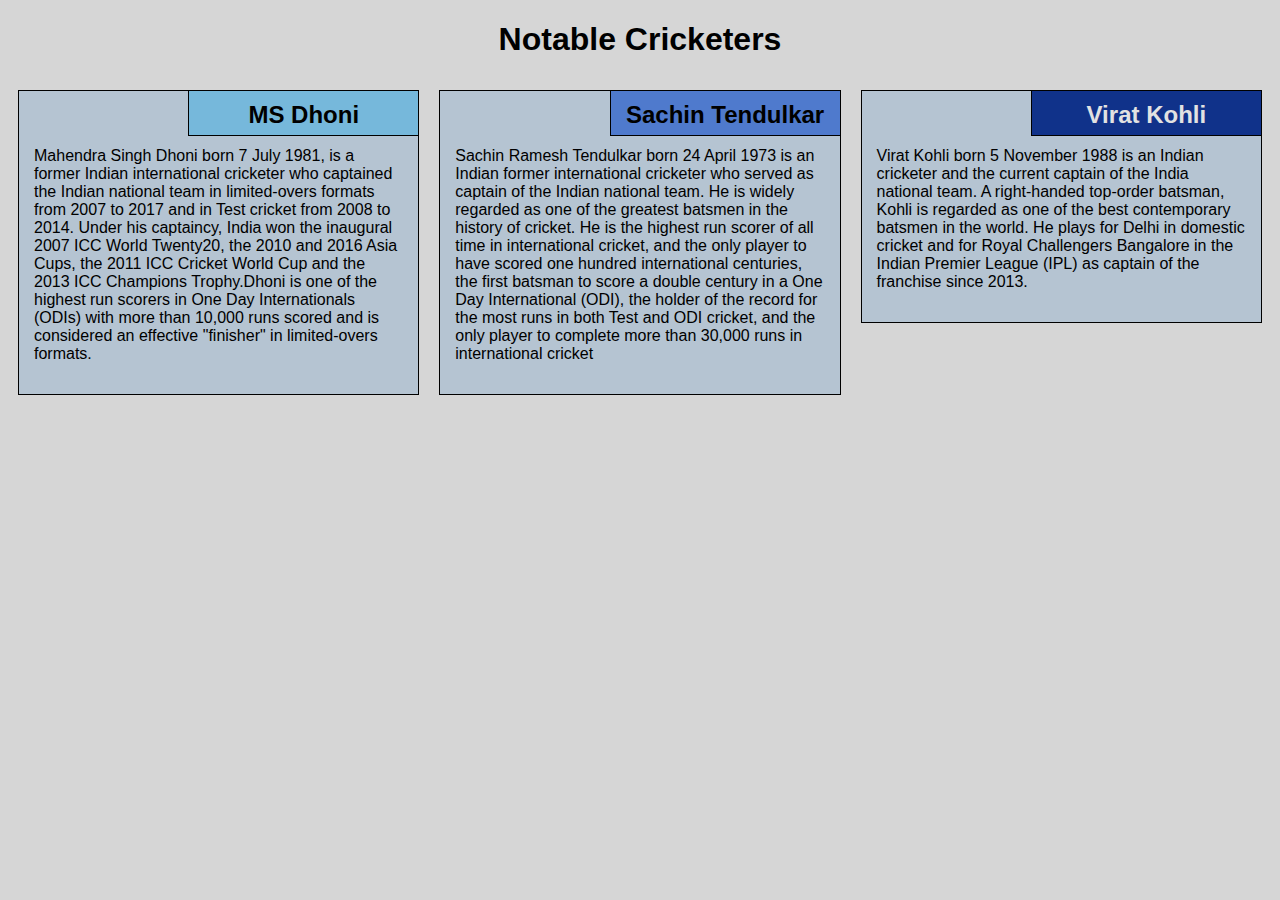
<file: mod2_solution/index.html>
<!DOCTYPE html>
<html lang="en">

<head>
    <meta charset="utf-8">
    <meta name="viewport" content="width=device-width, initial-scale=1">
    <title>Assignment Solution for Module 2</title>
    <link rel="stylesheet" href="css/style.css">
</head>

<body>
    <h1>Notable Cricketers</h1>
    <div class="row">
        <div class="col-lg-4 col-md-6 col-sm-12">
            <section class="lebesgue">
                <h2>MS Dhoni</h2>
                <p>
                    Mahendra Singh Dhoni born 7 July 1981, is a former Indian international cricketer who captained the Indian national team in limited-overs formats from 2007 to 2017 and in Test cricket from 2008 to 2014. Under his captaincy, India won the inaugural 2007 ICC World Twenty20, the 2010 and 2016 Asia Cups, the 2011 ICC Cricket World Cup and the 2013 ICC Champions Trophy.Dhoni is one of the highest run scorers in One Day Internationals (ODIs) with more than 10,000 runs scored and is considered an effective "finisher" in limited-overs formats.
                </p>
            </section>
        </div>
        <div class="col-lg-4 col-md-6 col-sm-12">
            <section class="fubini">
                <h2>Sachin Tendulkar</h2>
                <p>
                   Sachin Ramesh Tendulkar born 24 April 1973 is an Indian former international cricketer who served as captain of the Indian national team. He is widely regarded as one of the greatest batsmen in the history of cricket. He is the highest run scorer of all time in international cricket, and the only player to have scored one hundred international centuries, the first batsman to score a double century in a One Day International (ODI), the holder of the record for the most runs in both Test and ODI cricket, and the only player to complete more than 30,000 runs in international cricket
                </p>
            </section>
        </div>
        <div class="col-lg-4 col-md-12 col-sm-12">
            <section class="luzin">
                <h2>Virat Kohli</h2>
                <p>
                    Virat Kohli born 5 November 1988 is an Indian cricketer and the current captain of the India national team. A right-handed top-order batsman, Kohli is regarded as one of the best contemporary batsmen in the world. He plays for Delhi in domestic cricket and for Royal Challengers Bangalore in the Indian Premier League (IPL) as captain of the franchise since 2013.
                </p>
            </section>
        </div>
    </div>
</body>

</html>
</file>
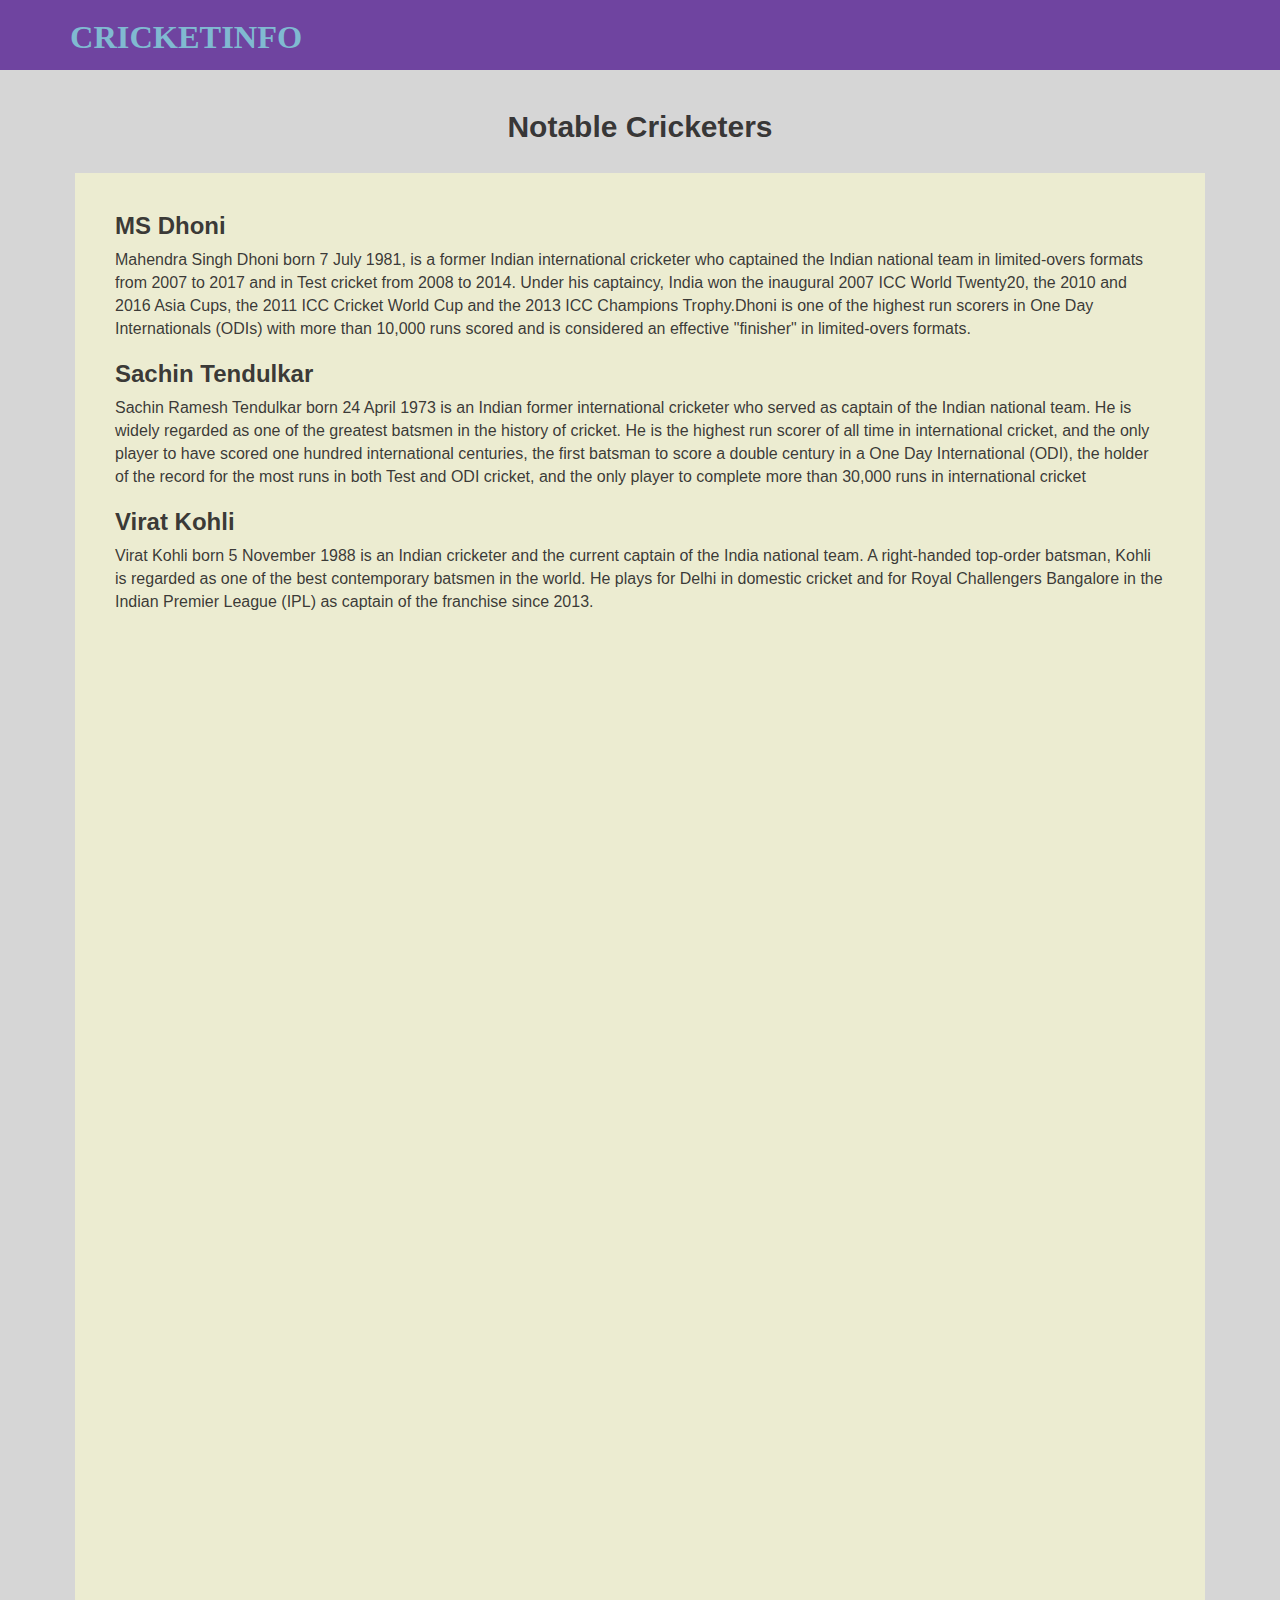
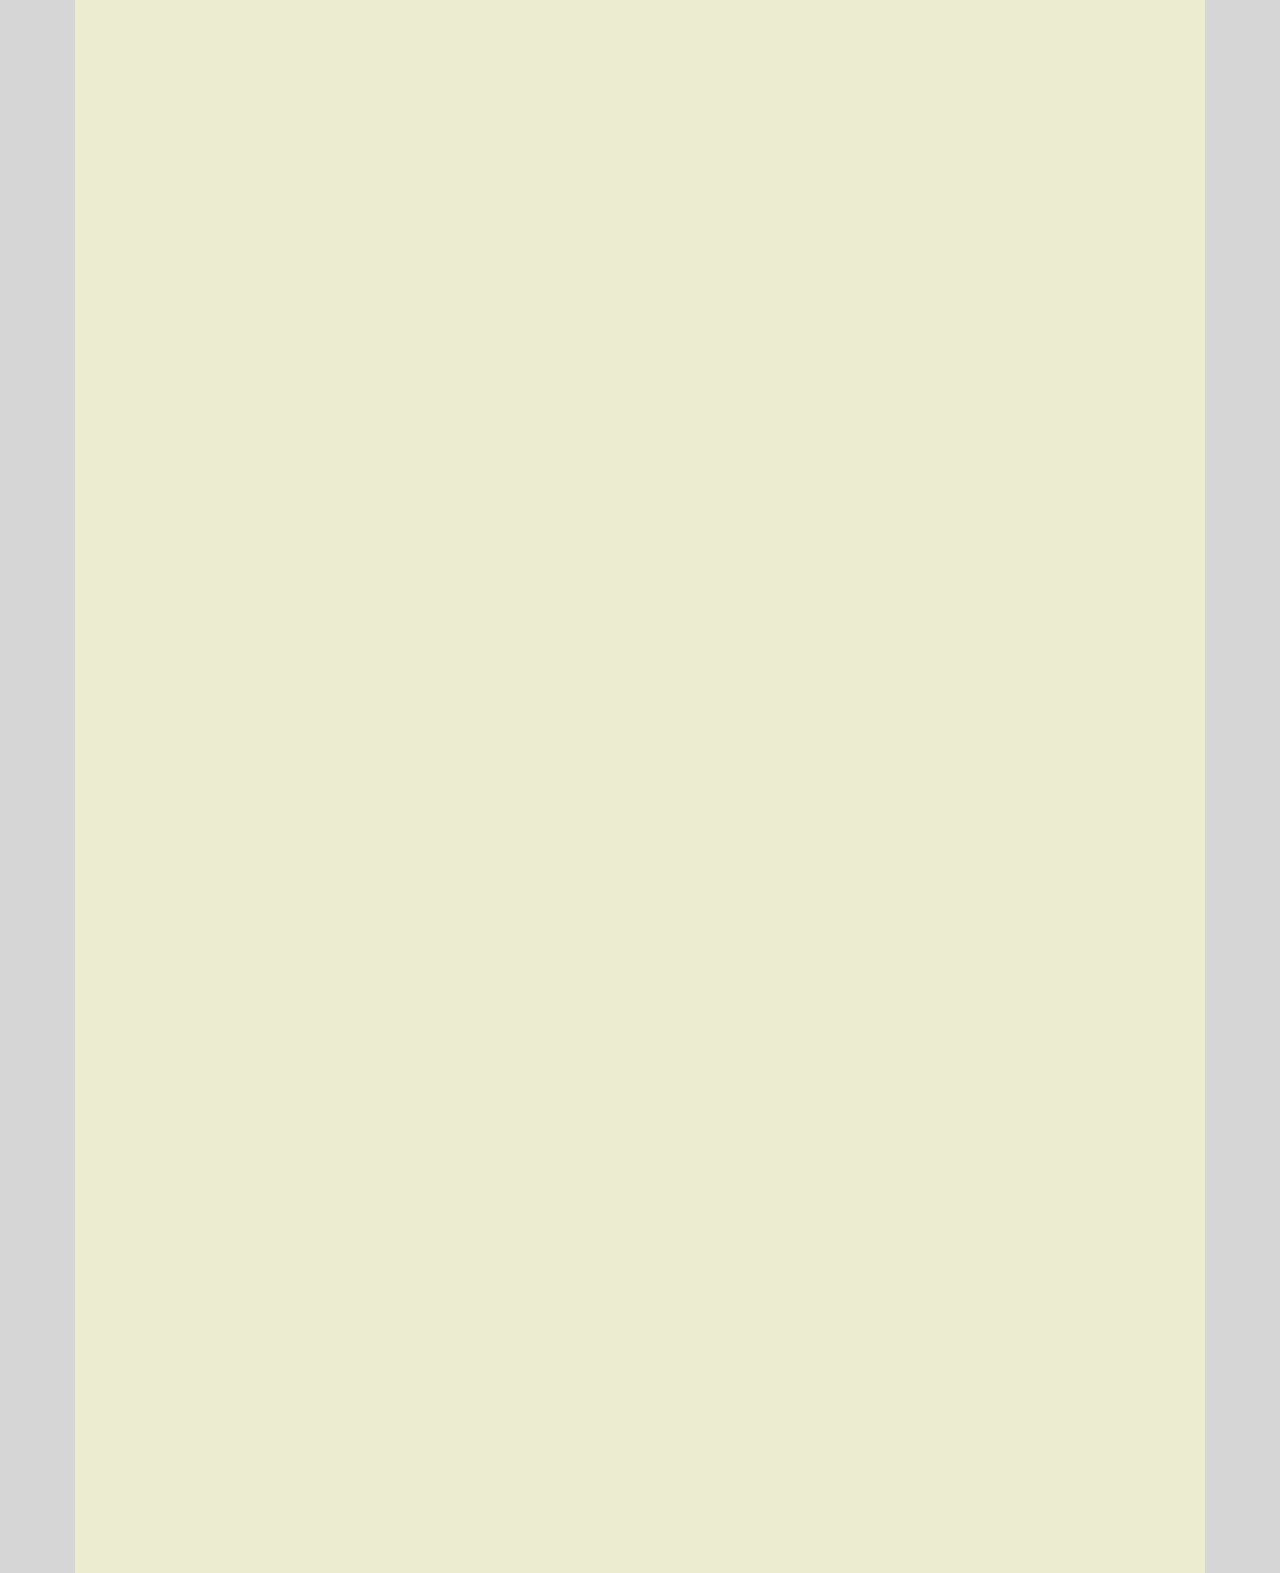
<file: mod3_solution/index.html>
<!doctype html>
<html lang="en">

<head>
	<meta charset="utf-8">
	<meta http-equiv="X-UA-Compatible" content="IE=edge">
	<meta name="viewport" content="width=device-width, initial-scale=1">
	<title>Module 3 Solution</title>
	<link rel="stylesheet" href="css/bootstrap.min.css">
	<link rel="stylesheet" href="css/styles.css">
</head>

<body>
	<header>
		<nav id="header-nav" class="navbar navbar-default">
			<div class="container">
				<div class="navbar-header">
					<div class="navbar-brand">
						<a href="index.html">
							<h1>CricketInfo</h1>
						</a>
					</div>

					<button type="button" class="navbar-toggle collapsed" data-toggle="collapse" data-target="#collapsable-nav"
					 aria-expanded="false">
						<span class="sr-only">Toggle navigation</span>
						<span class="icon-bar"></span>
						<span class="icon-bar"></span>
						<span class="icon-bar"></span>
					</button>
				</div>

				<div id="collapsable-nav" class="collapse navbar-collapse">
					<ul id="nav-list" class="nav navbar-nav visible-xs">
						<li><a href="#MS Dhoni" class="text-center">MS Dhoni</a></li>
						<li><a href="#Sachin Tendulkar" class="text-center">Sachin Tendulkar</a></li>
						<li><a href="#Virat Kohli" class="text-center">Virat Kohli</a></li>
					</ul>
				</div><!-- .collapse .navbar-collapse -->
			</div><!-- .container -->
		</nav><!-- #header-nav -->
	</header>

	<div id="main-content" class="container">
		<h2 id="page-title" class="text-center">Notable Cricketers</h2>
		<section class="row">
			<div id="main-text" class="col-xs-12">
				<div class="text-background">
					<h3 id="MS Dhoni">MS Dhoni</h3>
					<p>Mahendra Singh Dhoni born 7 July 1981, is a former Indian international cricketer who captained the Indian national team in limited-overs formats from 2007 to 2017 and in Test cricket from 2008 to 2014. Under his captaincy, India won the inaugural 2007 ICC World Twenty20, the 2010 and 2016 Asia Cups, the 2011 ICC Cricket World Cup and the 2013 ICC Champions Trophy.Dhoni is one of the highest run scorers in One Day Internationals (ODIs) with more than 10,000 runs scored and is considered an effective "finisher" in limited-overs formats.
					</p>
					<h3 id="Sachin Tendulkar">Sachin Tendulkar</h3>
					<p>Sachin Ramesh Tendulkar born 24 April 1973 is an Indian former international cricketer who served as captain of the Indian national team. He is widely regarded as one of the greatest batsmen in the history of cricket. He is the highest run scorer of all time in international cricket, and the only player to have scored one hundred international centuries, the first batsman to score a double century in a One Day International (ODI), the holder of the record for the most runs in both Test and ODI cricket, and the only player to complete more than 30,000 runs in international cricket
					</p>
					<h3 id="Virat Kohli">Virat Kohli</h3>
					<p>Virat Kohli born 5 November 1988 is an Indian cricketer and the current captain of the India national team. A right-handed top-order batsman, Kohli is regarded as one of the best contemporary batsmen in the world. He plays for Delhi in domestic cricket and for Royal Challengers Bangalore in the Indian Premier League (IPL) as captain of the franchise since 2013.
					</p>
				</div>
			</div>
		</section>
	</div>

	<script src="js/jquery-2.1.4.min.js"></script>
	<script src="js/bootstrap.min.js"></script>
</body>

</html>
</file>
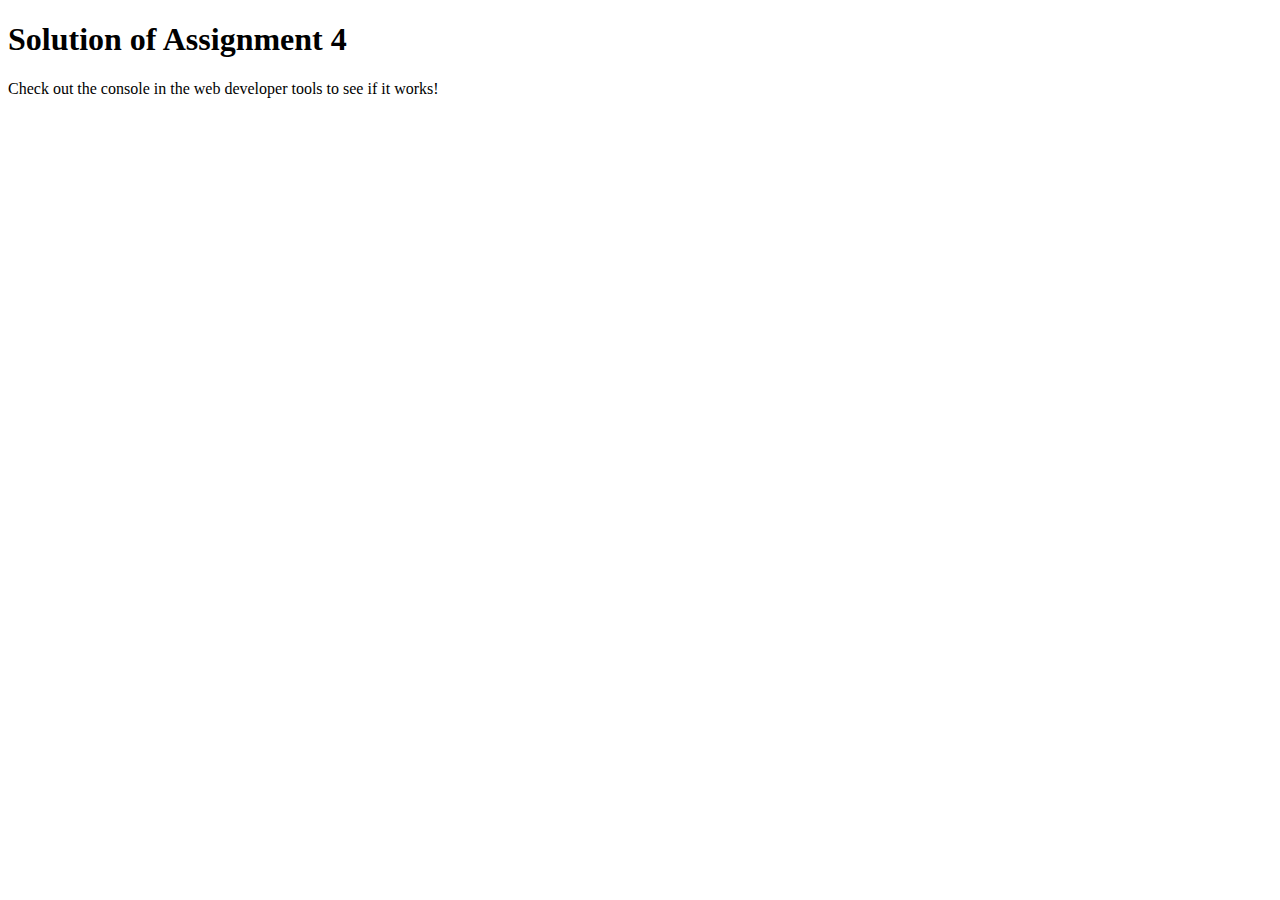
<file: mod4_solution/index.html>
<!DOCTYPE html>
<html>

<head>
    <meta charset="utf-8">
    <title>Assignment Solution for Module 4</title>
    <script src="SpeakHello.js"></script>
    <script src="SpeakGoodBye.js"></script>
    <script src="script.js"></script>
</head>

<body>
    <h1>Solution of Assignment 4</h1>
    <p>Check out the console in the web developer tools to see if it works!</p>
</body>

</html>
</file>
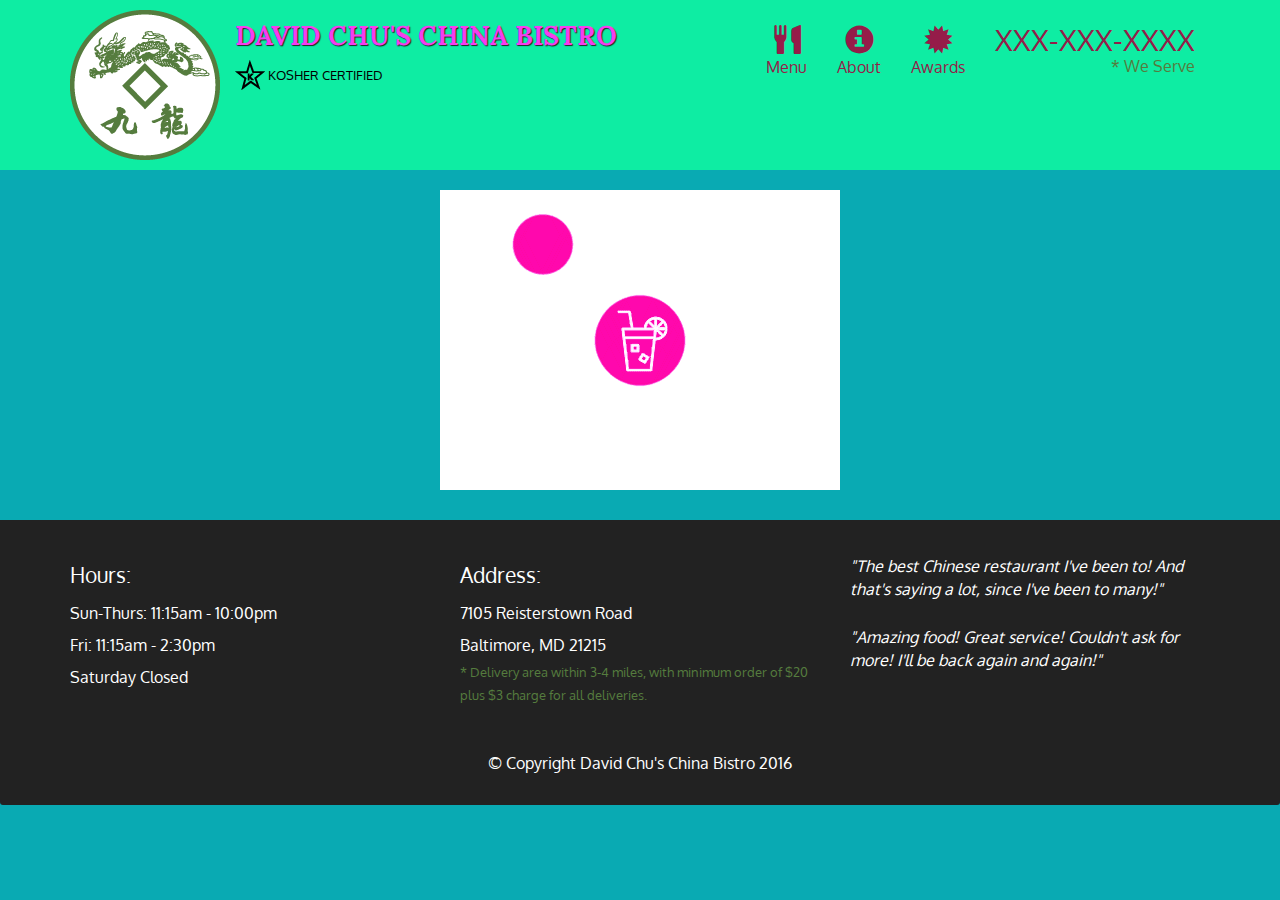
<file: mod5_solution/index.html>
<!doctype html>
<html lang="en">
  <head>
    <meta charset="utf-8">
    <meta http-equiv="X-UA-Compatible" content="IE=edge">
    <meta name="viewport" content="width=device-width, initial-scale=1">
    <title>David Chu's China Bistro</title>
    <link rel="stylesheet" href="css/bootstrap.min.css">
    <link rel="stylesheet" href="css/styles.css">
    <link href='https://fonts.googleapis.com/css?family=Oxygen:400,300,700' rel='stylesheet' type='text/css'>
    <link href='https://fonts.googleapis.com/css?family=Lora' rel='stylesheet' type='text/css'>
  </head>
<body>
  <header>
    <nav id="header-nav" class="navbar navbar-default">
      <div class="container">
        <div class="navbar-header">
          <a href="index.html" class="pull-left visible-md visible-lg">
            <div id="logo-img" alt="Logo image"></div>
          </a>

          <div class="navbar-brand">
            <a href="index.html"><h1>David Chu's China Bistro</h1></a>
            <p>
              <img src="images/star-k-logo.png" alt="Certified">
              <span>Kosher Certified</span>
            </p>
          </div>

          <button id="navbarToggle" type="button" class="navbar-toggle collapsed" data-toggle="collapse" data-target="#collapsable-nav" aria-expanded="false">
            <span class="sr-only">Toggle navigation</span>
            <span class="icon-bar"></span>
            <span class="icon-bar"></span>
            <span class="icon-bar"></span>
          </button>
        </div>
        
        <div id="collapsable-nav" class="collapse navbar-collapse">
           <ul id="nav-list" class="nav navbar-nav navbar-right">
            <li id="navHomeButton" class="visible-xs active">
              <a href="index.html">
                <span class="glyphicon glyphicon-home"></span> Home</a>
            </li>
            <li id="navMenuButton">
              <a href="#" onclick="$dc.loadMenuCategories();">
                <span class="glyphicon glyphicon-cutlery"></span><br class="hidden-xs"> Menu</a>
            </li>
            <li>
              <a href="#">
                <span class="glyphicon glyphicon-info-sign"></span><br class="hidden-xs"> About</a>
            </li>
            <li>
              <a href="#">
                <span class="glyphicon glyphicon-certificate"></span><br class="hidden-xs"> Awards</a>
            </li>
            <li id="phone" class="hidden-xs">
              <a href="tel:XXX-XXX-XXXX">
                <span>XXX-XXX-XXXX</span></a><div>* We Serve</div>
            </li>
          </ul><!-- #nav-list -->
        </div><!-- .collapse .navbar-collapse -->
      </div><!-- .container -->
    </nav><!-- #header-nav -->
  </header>

  <div id="call-btn" class="visible-xs">
    <a class="btn" href="tel:XXX-XXX-XXXX">
    <span class="glyphicon glyphicon-earphone"></span>
   XXX-XXX-XXXX
    </a>
  </div>
  <div id="xs-deliver" class="text-center visible-xs">* We Serve</div>

  <div id="main-content" class="container"></div>

  <footer class="panel-footer">
    <div class="container">
      <div class="row">
        <section id="hours" class="col-sm-4">
          <span>Hours:</span><br>
          Sun-Thurs: 11:15am - 10:00pm<br>
          Fri: 11:15am - 2:30pm<br>
          Saturday Closed
          <hr class="visible-xs">
        </section>
        <section id="address" class="col-sm-4">
          <span>Address:</span><br>
          7105 Reisterstown Road<br>
          Baltimore, MD 21215
          <p>* Delivery area within 3-4 miles, with minimum order of $20 plus $3 charge for all deliveries.</p>
          <hr class="visible-xs">
        </section>
        <section id="testimonials" class="col-sm-4">
          <p>"The best Chinese restaurant I've been to! And that's saying a lot, since I've been to many!"</p>
          <p>"Amazing food! Great service! Couldn't ask for more! I'll be back again and again!"</p>
        </section>
      </div>
      <div class="text-center">&copy; Copyright David Chu's China Bistro 2016</div>
    </div>
  </footer>

  <!-- jQuery (Bootstrap JS plugins depend on it) -->
  <script src="js/jquery-2.1.4.min.js"></script>
  <script src="js/bootstrap.min.js"></script>
  <script src="js/ajax-utils.js"></script>
  <script src="js/script.js"></script>
</body>
</html>
</file>
<file: mod2_solution/css/style.css>
* {
    box-sizing: border-box;
    font-family: Helvetica;
}

body {
    background-color: #d6d6d6;
}

h1 {
    text-align: center;
    color: black;
}

section {
    border: 1px solid black;
    background-color: #b5c4d2;
    margin: 10px;
}

section>h2 {
    float: right;
    border-bottom: 1px solid black;
    border-left: 1px solid black;
    margin: 0;
    width: 230px;
    text-align: center;
    font-style: Times;
    font-size: 24px;
    font-weight: bold;
    height: 45px;
    padding-top: 10px;
}

section.lebesgue>h2 {
    background-color: #76b8db;
}

section.fubini>h2 {
    background-color: #4f7acd;
}

section.luzin>h2 {
    color: #e2e2e2;
    background-color: #10328a;
}

section>p {
    padding: 40px 15px 15px 15px;
}

.row {
    width: 100%;
}


/* Desktop view options */

@media (min-width: 992px) {
    .col-lg-1, .col-lg-2, .col-lg-3, .col-lg-4, .col-lg-5, .col-lg-6, .col-lg-7, .col-lg-8, .col-lg-9, .col-lg-10, .col-lg-11, .col-lg-12 {
        float: left;
    }
    .col-lg-1 {
        width: 8.33%;
    }
    .col-lg-2 {
        width: 16.66%;
    }
    .col-lg-3 {
        width: 25%;
    }
    .col-lg-4 {
        width: 33.33%;
    }
    .col-lg-5 {
        width: 41.66%;
    }
    .col-lg-6 {
        width: 50%;
    }
    .col-lg-7 {
        width: 58.33%;
    }
    .col-lg-8 {
        width: 66.66%;
    }
    .col-lg-9 {
        width: 74.99%;
    }
    .col-lg-10 {
        width: 83.33%;
    }
    .col-lg-11 {
        width: 91.66%;
    }
    .col-lg-12 {
        width: 100%;
    }
}


/* Tablet view options */

@media (min-width: 768px) and (max-width: 991px) {
    .col-md-1, .col-md-2, .col-md-3, .col-md-4, .col-md-5, .col-md-6, .col-md-7, .col-md-8, .col-md-9, .col-md-10, .col-md-11, .col-md-12 {
        float: left;
    }
    .col-md-1 {
        width: 8.33%;
    }
    .col-md-2 {
        width: 16.66%;
    }
    .col-md-3 {
        width: 25%;
    }
    .col-md-4 {
        width: 33.33%;
    }
    .col-md-5 {
        width: 41.66%;
    }
    .col-md-6 {
        width: 50%;
    }
    .col-md-7 {
        width: 58.33%;
    }
    .col-md-8 {
        width: 66.66%;
    }
    .col-md-9 {
        width: 74.99%;
    }
    .col-md-10 {
        width: 83.33%;
    }
    .col-md-11 {
        width: 91.66%;
    }
    .col-md-12 {
        width: 100%;
    }
}


/* Mobile view options */

@media (max-width: 767px) {
    .col-sm-1, .col-sm-2, .col-sm-3, .col-sm-4, .col-sm-5, .col-sm-6, .col-sm-7, .col-sm-8, .col-sm-9, .col-sm-10, .col-sm-11, .col-sm-12 {
        float: left;
    }
    .col-sm-1 {
        width: 8.33%;
    }
    .col-sm-2 {
        width: 16.66%;
    }
    .col-sm-3 {
        width: 25%;
    }
    .col-sm-4 {
        width: 33.33%;
    }
    .col-sm-5 {
        width: 41.66%;
    }
    .col-sm-6 {
        width: 50%;
    }
    .col-sm-7 {
        width: 58.33%;
    }
    .col-sm-8 {
        width: 66.66%;
    }
    .col-sm-9 {
        width: 74.99%;
    }
    .col-sm-10 {
        width: 83.33%;
    }
    .col-sm-11 {
        width: 91.66%;
    }
    .col-sm-12 {
        width: 100%;
    }
}
</file>
<file: mod3_solution/css/styles.css>
body {
  font-size: 16px;
  color: rgba(34, 33, 33, 0.884);
  background-color: #d6d6d6;
  font-family: 'Segoe UI', Tahoma, Geneva, Verdana, sans-serif
}

#header-nav {
  background-color: #6f44a0;
  border-radius: 0;
  border: 0;
  min-height: 70px;
}

.navbar-brand h1 {
  font-family: 'Lora', serif;
  color: #80bad1;
  font-size: 1.8em;
  text-transform: uppercase;
  font-weight: bold;
  margin-top: 10px;
  margin-bottom: 20px;
  line-height: .75;
}

.navbar-brand a:hover, .navbar-brand a:focus {
  text-decoration: none;
}

#nav-list a {
  color: #80bad1;
  font-weight: bold;
}

#nav-list a:hover {
  background: rgb(236, 236, 209);
}

.navbar-header button.navbar-toggle, .navbar-header .icon-bar {
  border: 1px solid #80bad1;
}

.navbar-header button.navbar-toggle {
  clear: both;
  margin-top: -30px;
}

#page-title {
  font-weight: bold;
  margin-bottom: 30px;
}

#main-text {
  padding-left: 20px;
  padding-right: 20px;
}

.text-background {
  height: 3000px;
  padding: 20px 40px 20px 40px;
  background-color: rgb(236, 236, 209);
  overflow: hidden;
}

h3 {
  font-weight: bold;
}
</file>
<file: mod5_solution/css/styles.css>
body {
  font-size: 16px;
  color: #fff;
  background-color: #09aab3;
  font-family: 'Oxygen', sans-serif;
}

/** HEADER **/
#header-nav {
  background-color: #0eeda3;
  border-radius: 0;
  border: 0;
}

#logo-img {
  background: url('../images/restaurant-logo_large.png') no-repeat;
  width: 150px;
  height: 150px;
  margin: 10px 15px 10px 0;
}

.navbar-brand {
  padding-top: 25px;
}
.navbar-brand h1 { /* Restaurant name */
  font-family: 'Lora', serif;
  color: #f53def;
  font-size: 1.5em;
  text-transform: uppercase;
  font-weight: bold;
  text-shadow: 1px 1px 1px #222;
  margin-top: 0;
  margin-bottom: 0;
  line-height: .75;
}
.navbar-brand a:hover, .navbar-brand a:focus {
  text-decoration: none;
}
.navbar-brand p { /* Kosher cert */
  color: #000;
  text-transform: uppercase;
  font-size: .7em;
  margin-top: 15px;
}
.navbar-brand p span { /* Star-K */
  vertical-align: middle;
}

#nav-list {
  margin-top: 10px;
}
#nav-list a {
  color: #951C49;
  text-align: center;
}
#nav-list a:hover {
  background: #E7E7E7;
}
#nav-list a span {
  font-size: 1.8em;
}

#phone {
  margin-top: 5px;
}
#phone a { /* Phone number */
  text-align: right;
  padding-bottom: 0;
}
#phone div { /* We Deliver */
  color: #557c3e;
  text-align: right;
  padding-right: 15px;
}

.navbar-header button.navbar-toggle, .navbar-header .icon-bar {
  border: 1px solid #61122f;
}
.navbar-header button.navbar-toggle {
  clear: both;
  margin-top: -30px;
}
/* END HEADER */

/* FOOTER */
.panel-footer {
  margin-top: 30px;
  padding-top: 35px;
  padding-bottom: 30px;
  background-color: #222;
  border-top: 0;
}
.panel-footer div.row {
  margin-bottom: 35px;
}
#hours, #address {
  line-height: 2;
}
#hours > span, #address > span {
  font-size: 1.3em;
}
#address p {
  color: #557c3e;
  font-size: .8em;
  line-height: 1.8;
}
#testimonials {
  font-style: italic;
}
#testimonials p:nth-child(2) {
  margin-top: 25px;
}
/* END FOOTER */



/* HOME PAGE */
.container .jumbotron {
  box-shadow: 0 0 50px #3F0C1F;
  border: 2px solid #3F0C1F;
}

#menu-tile, #specials-tile, #map-tile {
  height: 250px;
  width: 100%;
  margin-bottom: 15px;
  position: relative;
  border: 2px solid #3F0C1F;
  overflow: hidden;
}
#menu-tile:hover, #specials-tile:hover, #map-tile:hover {
  box-shadow: 0 1px 5px 1px #cccccc;
}
#menu-tile {
  background: url('../images/menu-tile.jpg') no-repeat;
  background-position: center;
}
#specials-tile {
  background: url('../images/specials-tile.jpg') no-repeat;
  background-position: center;
}
#menu-tile span, #specials-tile span, #map-tile span {
  position: absolute;
  bottom: 0;
  right: 0;
  width: 100%;
  text-align: center;
  font-size: 1.6em;
  text-transform: uppercase;
  background-color: #000;
  color: #fff;
  opacity: .8;
}
/* END HOME PAGE */

/* MENU CATEGORIES PAGE */
.category-tile { 
  position: relative;
  border: 2px solid #3F0C1F;
  overflow: hidden;
  width: 200px;
  height: 200px;
  margin: 0 auto 15px;
}
.category-tile span {
  position: absolute;
  bottom: 0;
  right: 0;
  width: 100%;
  text-align: center;
  font-size: 1.2em;
  text-transform: uppercase;
  background-color: #000;
  color: #fff;
  opacity: .8;
}
.category-tile:hover {
  box-shadow: 0 1px 5px 1px #cccccc;
}

#menu-categories-title + div {
  margin-bottom: 50px;
}
/* END MENU CATEGORIES PAGE */

/* SINGLE CATEGORY PAGE */
.menu-item-tile {
  margin-bottom: 25px;
}
.menu-item-tile hr {
  width: 80%;
}
.menu-item-tile .menu-item-price {
  font-size: 1.1em;
  text-align: right;
  margin-top: -15px;
  margin-right: -15px;
}
.menu-item-tile .menu-item-price span {
  font-size: .6em;
}
.menu-item-photo {
  position: relative;
  border: 2px solid #3F0C1F; 
  overflow: hidden;
  padding: 0;
  margin-right: -15px;
  margin-left: auto;
  margin-bottom: 20px;
  max-width: 250px;
}
.menu-item-photo div {
  position: absolute;
  bottom: 0;
  right: 0;
  width: 80px;
  background-color: #557c3e;
  text-align: center;
}
.menu-item-description {
  padding-right: 30px;
}
h3.menu-item-title {
  margin: 0 0 10px;
}
.menu-item-details {
  font-size: .9em;
  font-style: italic;
}
/* END SINGLE CATEGORY PAGE */


/********** Large devices only **********/
@media (min-width: 1200px) {
  .container .jumbotron {
    background: url('../images/jumbotron_1200.jpg') no-repeat;
    height: 675px;
  }
}

/********** Medium devices only **********/
@media (min-width: 992px) and (max-width: 1199px) {
  /* Header */
  #logo-img {
    background: url('../images/restaurant-logo_medium.png') no-repeat;
    width: 100px;
    height: 100px;
    margin: 5px 5px 5px 0;
  }
  /* End Header */

  /* Home Page */
  .container .jumbotron {
    background: url('../images/jumbotron_992.jpg') no-repeat;
    height: 558px;
  }
  /* End Home Page */
}

/********** Small devices only **********/
@media (min-width: 768px) and (max-width: 991px) {
  /* Home Page */
  .container .jumbotron {
    background: url('../images/jumbotron_768.jpg') no-repeat;
    height: 432px;
  }
  /* End Home Page */
}

/********** Extra small devices only **********/
@media (max-width: 767px) {
  /* Header */
  .navbar-brand {
    padding-top: 10px;
    height: 80px;
  }
  .navbar-brand h1 { /* Restaurant name */
    padding-top: 10px;
    font-size: 5vw; /* 1vw = 1% of viewport width */
  }
  .navbar-brand p { /* Kosher cert */
    font-size: .6em;
    margin-top: 12px;
  }
  .navbar-brand p img { /* Star-K */
    height: 20px;
  }

  #collapsable-nav a { /* Collapsed nav menu text */
    font-size: 1.2em;
  }
  #collapsable-nav a span { /* Collapsed nav menu glyph */
    font-size: 1em;
    margin-right: 5px;
  }

  #call-btn > a {
    font-size: 1.5em;
    display: block;
    margin: 0 20px;
    padding: 10px;
    border: 2px solid #fff;
    background-color: #f6b319;
    color: #951c49;
  }
  #xs-deliver {
    margin-top: 5px;
    font-size: .7em;
    letter-spacing: .1em;
    text-transform: uppercase;
  }
  /* End Header */

  /* Footer */
  .panel-footer section {
    margin-bottom: 30px;
    text-align: center;
  }
  .panel-footer section:nth-child(3) {
    margin-bottom: 0; /* margin already exists on the whole row */
  }
  .panel-footer section hr {
    width: 50%;
  }
  /* End Footer */

  /* Home Page */
  .container .jumbotron {
    margin-top: 30px;
    padding: 0;
  }
  #menu-tile, #specials-tile {
    width: 360px;
    margin: 0 auto 15px;
  }

  .menu-item-photo {
    margin-right: auto;
  }
  .menu-item-tile .menu-item-price {
    text-align: center;
  }
  .menu-item-description {
    text-align: center;;
  }
}


/********** Super extra small devices Only :-) (e.g., iPhone 4) **********/
@media (max-width: 479px) {
  /* Header */
  .navbar-brand h1 { /* Restaurant name */
    padding-top: 5px;
    font-size: 6vw;
  }
  /* End Header */
  
  /* Home page */
  #menu-tile, #specials-tile {
    width: 280px;
    margin: 0 auto 15px;
  }

  .col-xxs-12 {
    position: relative;
    min-height: 1px;
    padding-right: 15px;
    padding-left: 15px;
    float: left;
    width: 100%;
  }
}
</file>
